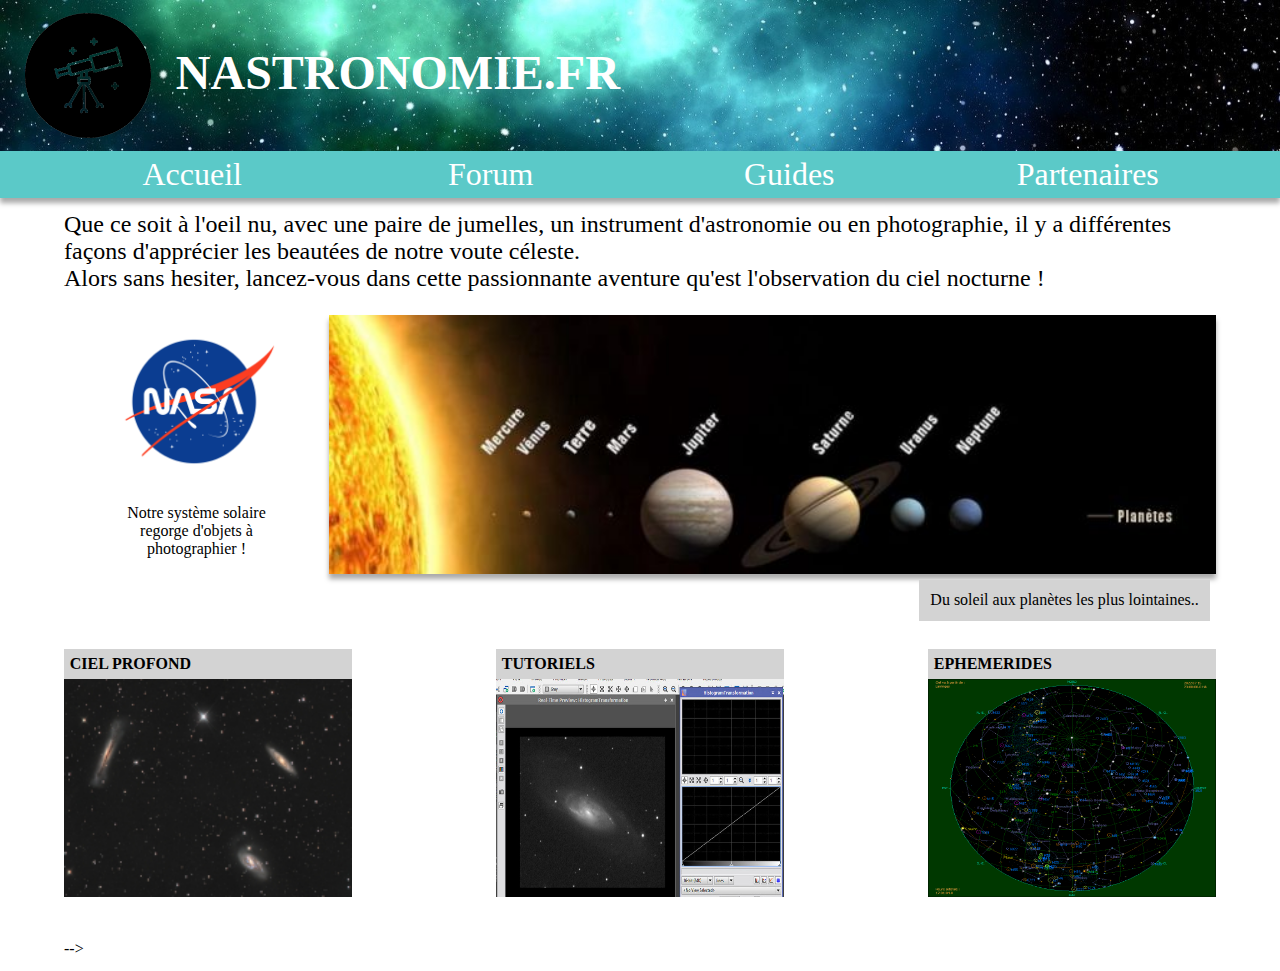
<file: evaluation/evaluation.html>
<!DOCTYPE html>
<html lang="fr">
<head>
    <meta charset="UTF-8">
    <meta http-equiv="X-UA-Compatible" content="IE=edge">
    <meta name="viewport" content="width=device-width, initial-scale=1.0">
    <link rel="stylesheet" href="evaluation.css">
    <title>Evaluation HTML CSS</title>
</head>
<body>
    
<header>
    <div id="baniere">
        <img src="assets/images/logo.png" alt="logo de nastronomie.fr en forme de téléscope">
        <h1>NASTRONOMIE.FR</h1>
    </div>
    <nav>   
        <a class="navLink" href="#">Accueil</a>
        <a class="navLink" href="#">Forum</a>
        <a class="navLink" href="#">Guides</a>
        <a class="navLink" href="#">Partenaires</a>
    </nav>
</header>

<div id="container">
    <div>
        <p class="blabla">Que ce soit à l'oeil nu, avec une paire de jumelles, un instrument d'astronomie
        ou en photographie, il y a différentes façons d'apprécier les beautées de notre voute céleste.</p>
        <p class="blabla">Alors sans hesiter, lancez-vous dans cette passionnante aventure qu'est l'observation du ciel nocturne !</p>
    </div>    
    <div id="corps">
        <div class="carteNasa">
            <img src="assets/images/logo-nasa.png" alt="Le logo de la nasa">
            <p>Notre système solaire regorge d'objets à photographier !</p>
        </div>
        <div class="systemeSolaire"></div>
    </div>
    <div class="entreDeux">
        <p>Du soleil aux planètes les plus lointaines..</p>
    </div>

    <div id="vignettes">
        <div class="vignette">
            <h4>Ciel profond</h4>
            <img src="assets/images/ciel-profond.jpg" alt="Photo de plusieurs galaxies prises au téléscope">
        </div>
        <div class="vignette">
            <h4>tutoriels</h4>
            <img src="assets/images/tutoriels.jpg" alt="Photo d'une galaxie prise au téléscope">
        </div>
        <div class="vignette">
            <h4>ephemerides</h4>
            <img src="assets/images/ephemerides.png" alt="Carte de l'univers">
        </div>
    </div> -->



</div>

</body>
</html>
</file>
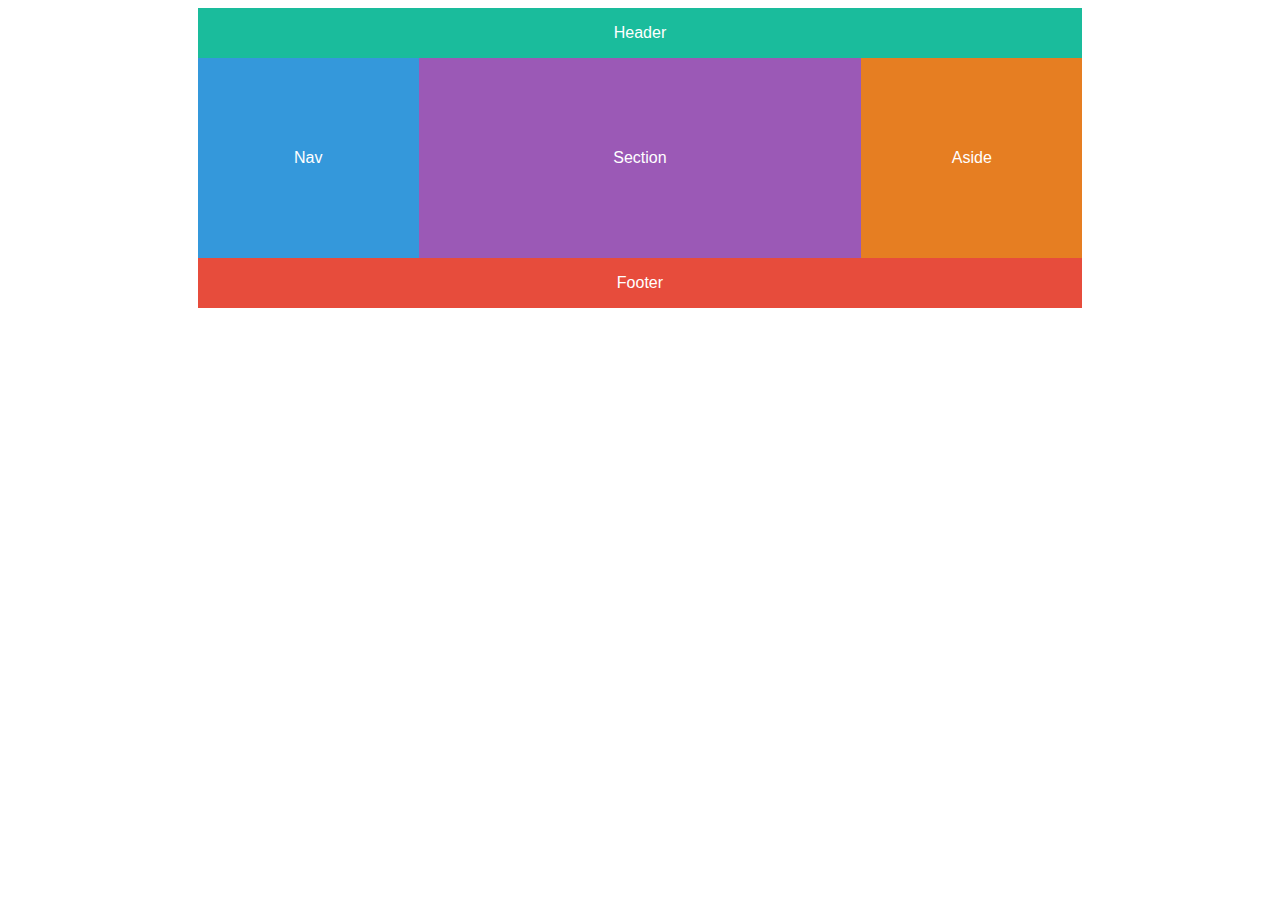
<file: exercice_grid/grid_001.html>
<!DOCTYPE html>
<html lang="fr">
<head>
    <meta charset="UTF-8">
    <meta http-equiv="X-UA-Compatible" content="IE=edge">
    <meta name="viewport" content="width=device-width, initial-scale=1.0">
    <!-- <link rel="stylesheet" href="grid_001.css"> -->
    <!-- <link rel="stylesheet" href="grid_002.css"> -->
    <!-- <link rel="stylesheet" href="grid_003.css"> -->
    <link rel="stylesheet" href="grid_004.css">
    <title>Exercices grid</title>
</head>
<body>
    <div class="container">
        <header>Header</header>
        <nav>Nav</nav>
        <section>Section</section>
        <aside>Aside</aside>
        <footer>Footer</footer>
    </div>
</body>
</html>
</file>
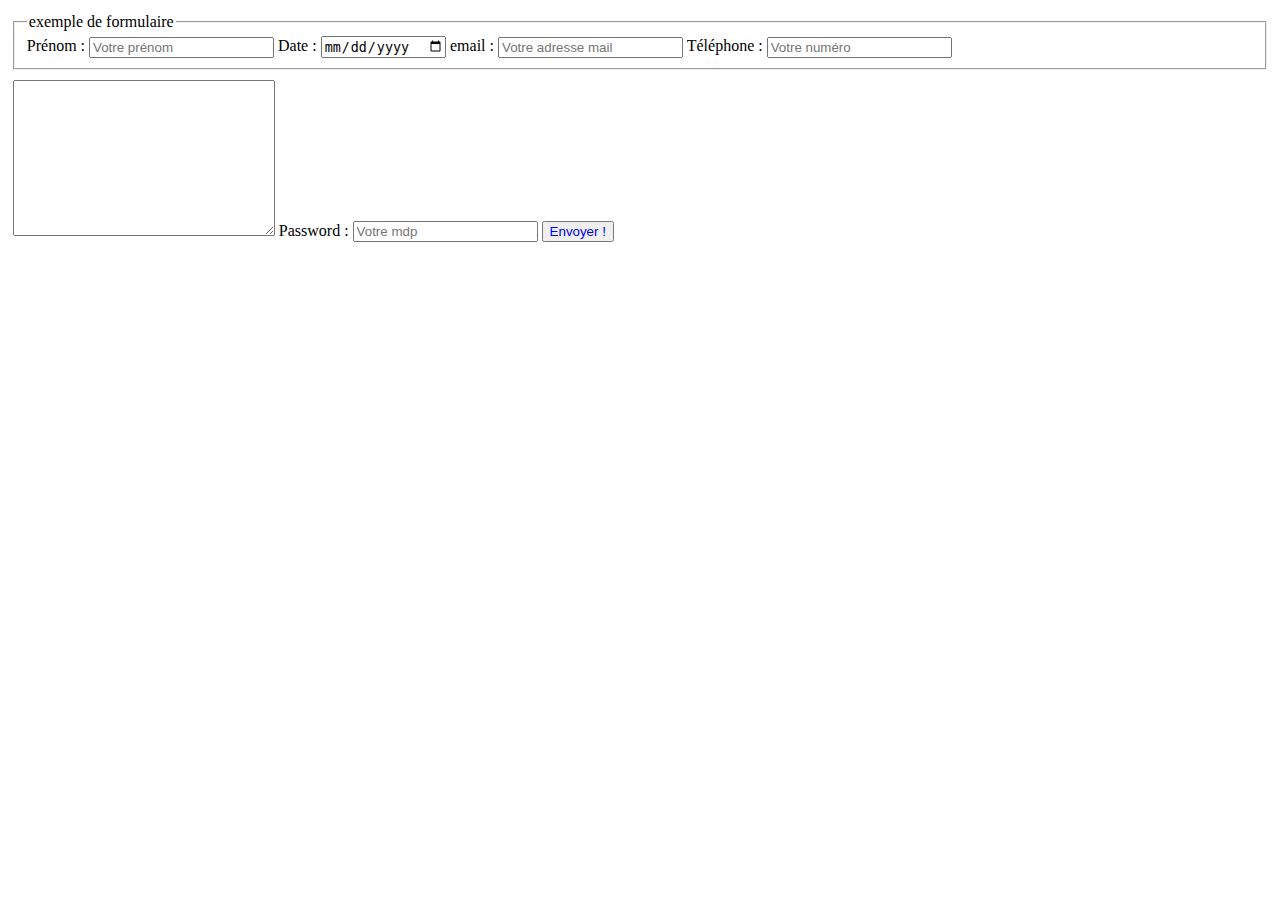
<file: forms_001/forms_001.html>
<!DOCTYPE html>
<html lang="fr">
<head>
    <meta charset="UTF-8">
    <meta http-equiv="X-UA-Compatible" content="IE=edge">
    <meta name="viewport" content="width=device-width, initial-scale=1.0">
    <link rel="stylesheet" href="forms_001.css">
    <title>Cours Formulaires HTML</title>
</head>
<body>
    
    <form action="forms_001.html" method="get">
        <fieldset>
            <legend>exemple de formulaire</legend>
            <label for="prenom">Prénom : </label>
            <input type="text" name="prenom" id="prenom" placeholder="Votre prénom">

            <label for="date">Date : </label>
            <input type="date" name="date" id="date">

            <label for="email">email : </label>
            <input type="email" name="nom de mail" id="email" placeholder="Votre adresse mail">

            <label for="phone">Téléphone : </label>
            <input type="text" name="phone" id="phone" placeholder="Votre numéro">
        </fieldset>
        
        <textarea name="Champ de texte" id="textarea" cols="30" rows="10"></textarea>
        <label for="password">Password : </label>
        <input type="password" name="pwd" id="idpwd" placeholder="Votre mdp">
        <button>Envoyer !</button>
    </form>

</body>
</html>
</file>
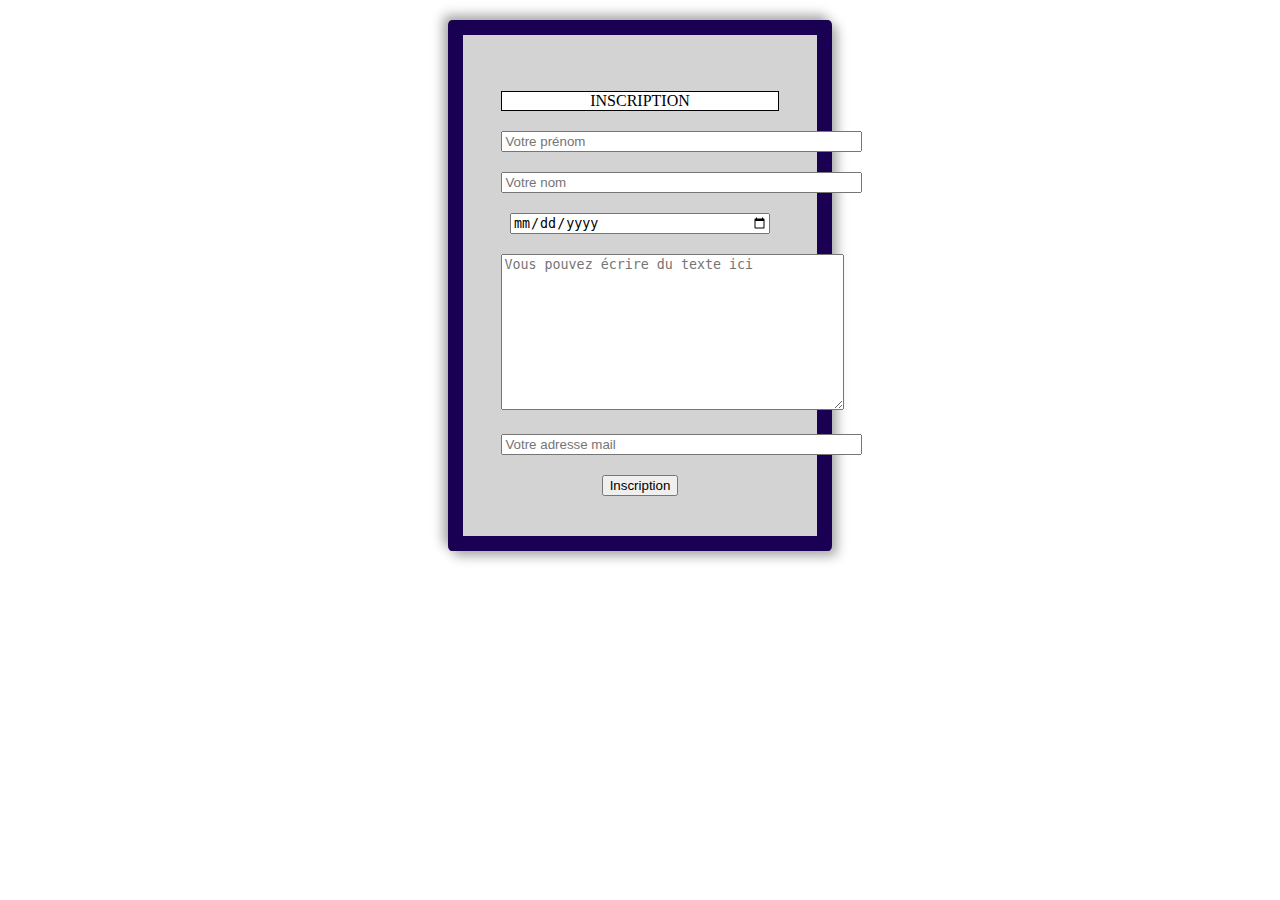
<file: forms_tp_001/forms_tp_001.html>
<!DOCTYPE html>
<html lang="fr">
<head>
    <meta charset="UTF-8">
    <meta http-equiv="X-UA-Compatible" content="IE=edge">
    <meta name="viewport" content="width=device-width, initial-scale=1.0">
    <link rel="stylesheet" href="forms_tp_001.css">
    <title>TP formulaires</title>
</head>
<body>
    
    <form action="forms_001.html" method="get">

        <p>INSCRIPTION</p>
        
        <div>
            <input type="text" name="prenom" id="prenom" placeholder="Votre prénom" size="42"></div>
            
        <div>
        <input type="text" name="nom" id="nom" placeholder="Votre nom" size="42"></div>
        
        <div>
        <input type="date" name="date" id="date"></div>
        
        <div><textarea name="Champ de texte" id="textarea" cols="40" rows="10" placeholder="Vous pouvez écrire du texte ici"></textarea></div>

        <div>
        <input type="email" name="nom de mail" id="email" placeholder="Votre adresse mail" size="42"></div>

        <button>Inscription</button>

    </form>

</body>
</html>
</file>
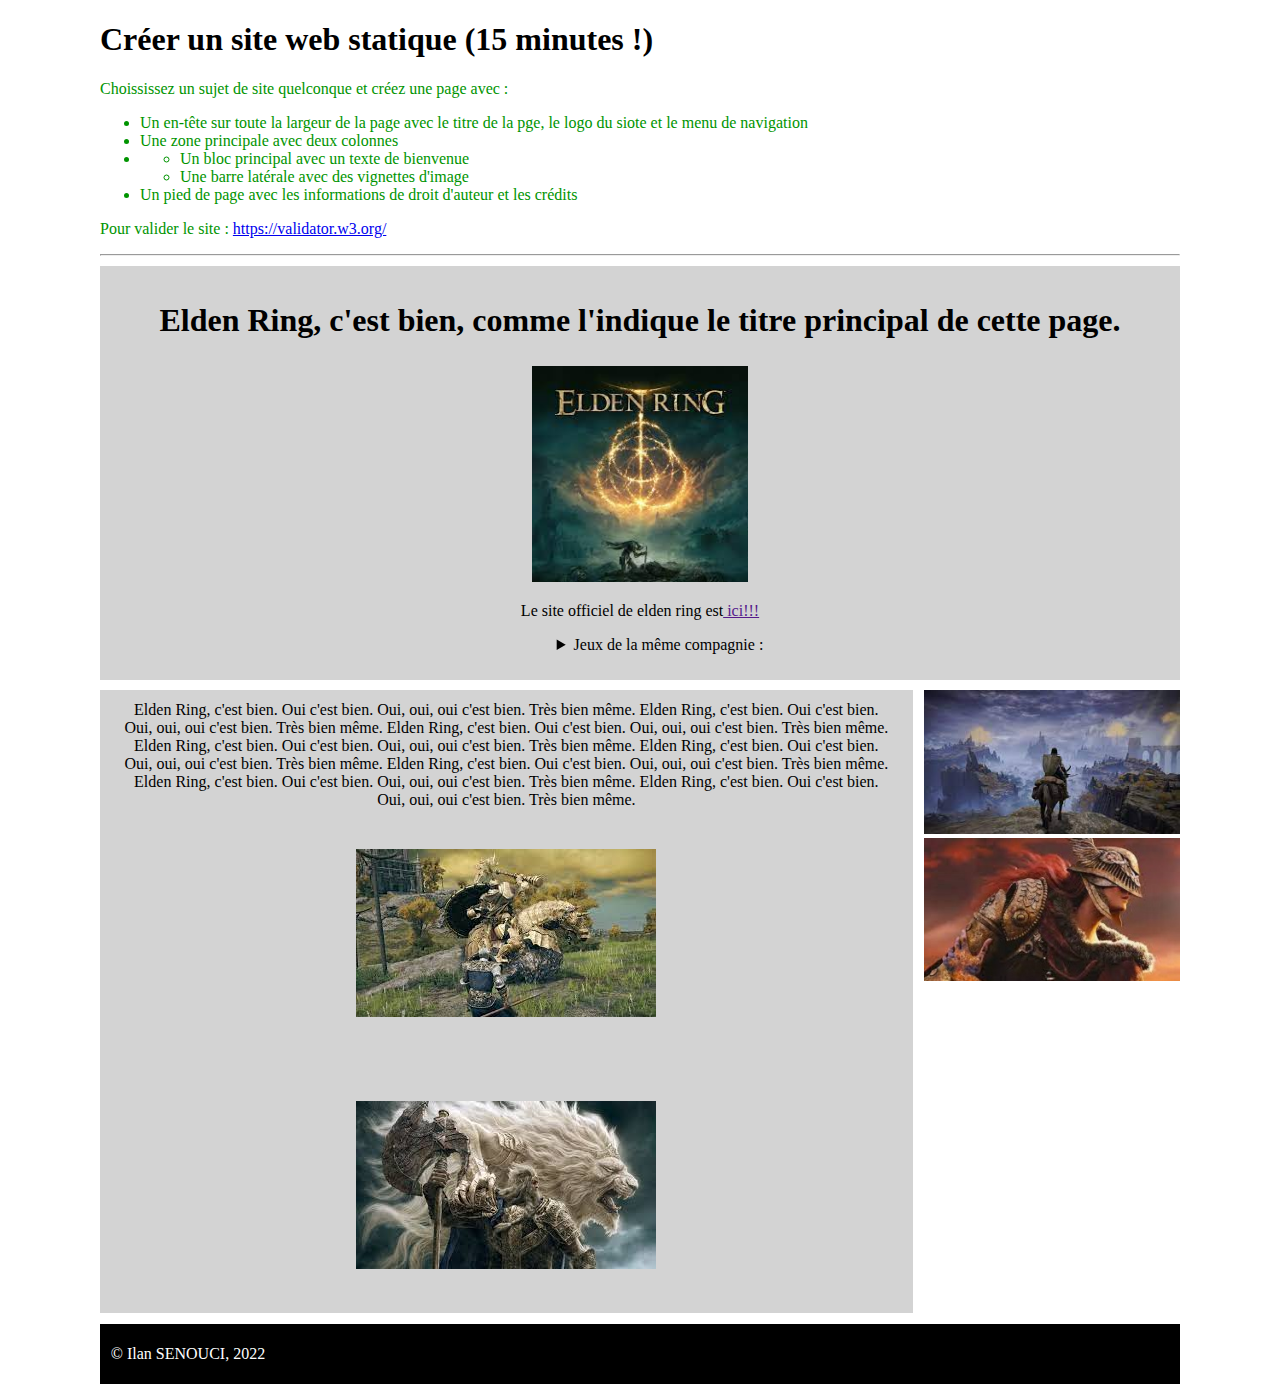
<file: html_css_001/html_001.html>
<!DOCTYPE html>
<html lang="fr">
<head>
    <meta charset="UTF-8">
    <meta http-equiv="X-UA-Compatible" content="IE=edge">
    <meta name="viewport" content="width=device-width, initial-scale=1.0">
    <link href="css_001.css" rel="stylesheet">
    <title>HTML et CSS 001</title>
</head>

<body>
    
    <div class="énoncé">
    <h1>Créer un site web statique (15 minutes !)</h1>
    <p>Choississez un sujet de site quelconque et créez une page avec : </p>
        <ul>
            <li>Un en-tête sur toute la largeur de la page avec le titre de la pge, le logo du siote et le menu de navigation</li>
            <li>Une zone principale avec deux colonnes</li>
            <li>   
                <ul>
                    <li>Un bloc principal avec un texte de bienvenue</li>
                    <li>Une barre latérale avec des vignettes d'image</li>
                </ul>
            </li>
            <li>Un pied de page avec les informations de droit d'auteur et les crédits</li>
        </ul>
    <p>Pour valider le site : <a href="https://validator.w3.org/">https://validator.w3.org/</a></p>
        </div>
    <hr>

    <header>
        <nav>
            <h2>Elden Ring, c'est bien, comme l'indique le titre principal de cette page.</h2><img src="img/elden_ring_01.jfif" alt="cette image est bien"/>
            <p>Le site officiel de elden ring est<a href=""> ici!!!</a></p>
            <ul>
                <details>
                    <summary>Jeux de la même compagnie :</summary>
                    <li>Demon's Souls</li> - 
                    <li>Dark souls</li> - 
                    <li>Dark Souls 2</li> - 
                    <li>Bloodborne</li> - 
                    <li>Dark Souls 3</li> - 
                    <li>Sekiro : Shadows Die Twice</li> - 
                    <li>Elden Ring</li>
                </details>
            </ul>
        </nav>
    </header>

    <main>
        <article>
            <div> Elden Ring, c'est bien. Oui c'est bien. Oui, oui, oui c'est bien. Très bien même.
            Elden Ring, c'est bien. Oui c'est bien. Oui, oui, oui c'est bien. Très bien même.
            Elden Ring, c'est bien. Oui c'est bien. Oui, oui, oui c'est bien. Très bien même.
            Elden Ring, c'est bien. Oui c'est bien. Oui, oui, oui c'est bien. Très bien même.
            Elden Ring, c'est bien. Oui c'est bien. Oui, oui, oui c'est bien. Très bien même.
            Elden Ring, c'est bien. Oui c'est bien. Oui, oui, oui c'est bien. Très bien même.
            Elden Ring, c'est bien. Oui c'est bien. Oui, oui, oui c'est bien. Très bien même.
            Elden Ring, c'est bien. Oui c'est bien. Oui, oui, oui c'est bien. Très bien même.</div>
            
            <img src="img/elden_ring_04.jfif" alt="Le sentinelle de l'Arbre (un boss)">
            <img src="img/elden_ring_05.jfif" alt="Horah Loux (un boss)">
        </article>
        <aside>
            <img src="img/elden_ring_02.jfif" alt="Le sans-éclat élu (personnage principal)">
            <img src="img/elden_ring_03.jfif" alt="Mélania, Lame de Miquella (un boss)">
        </aside>
    </main>

    <footer>
        <p>&copy Ilan SENOUCI, 2022</p>
    </footer>

</body>
</html>
</file>
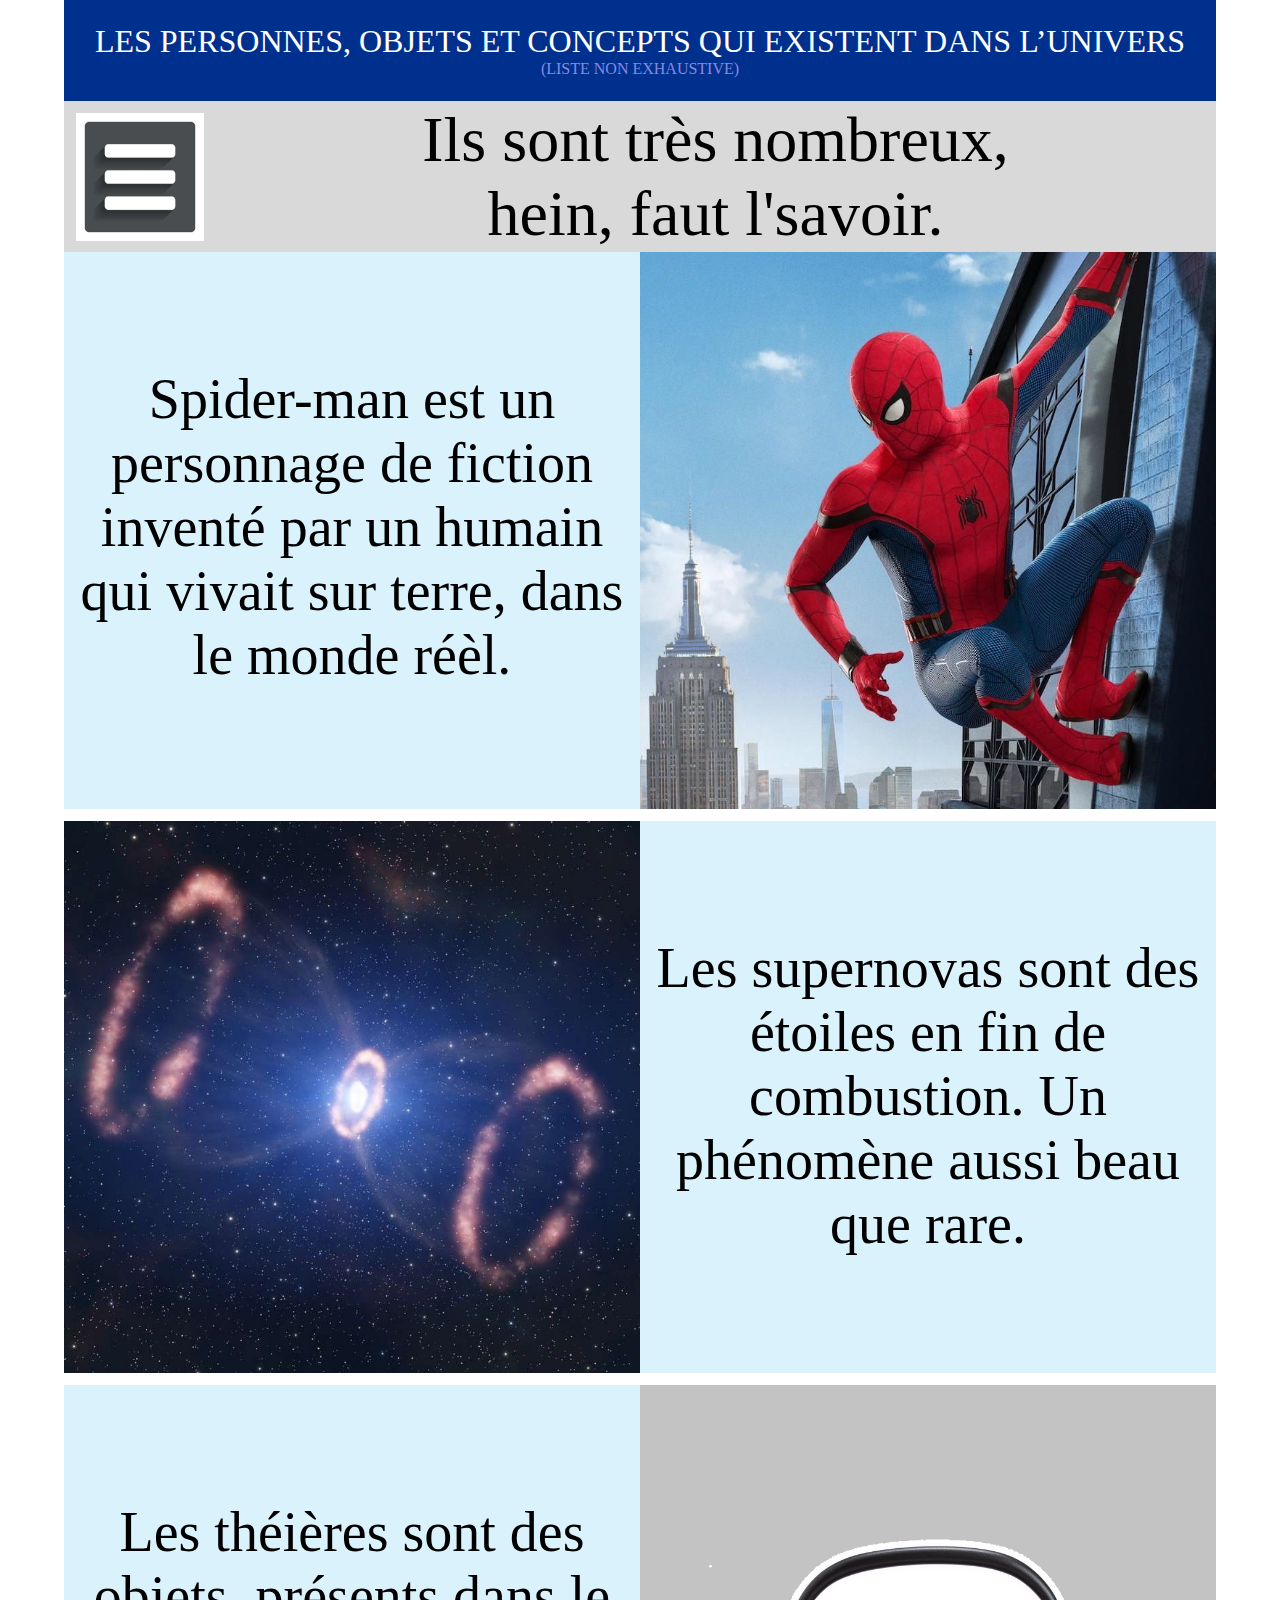
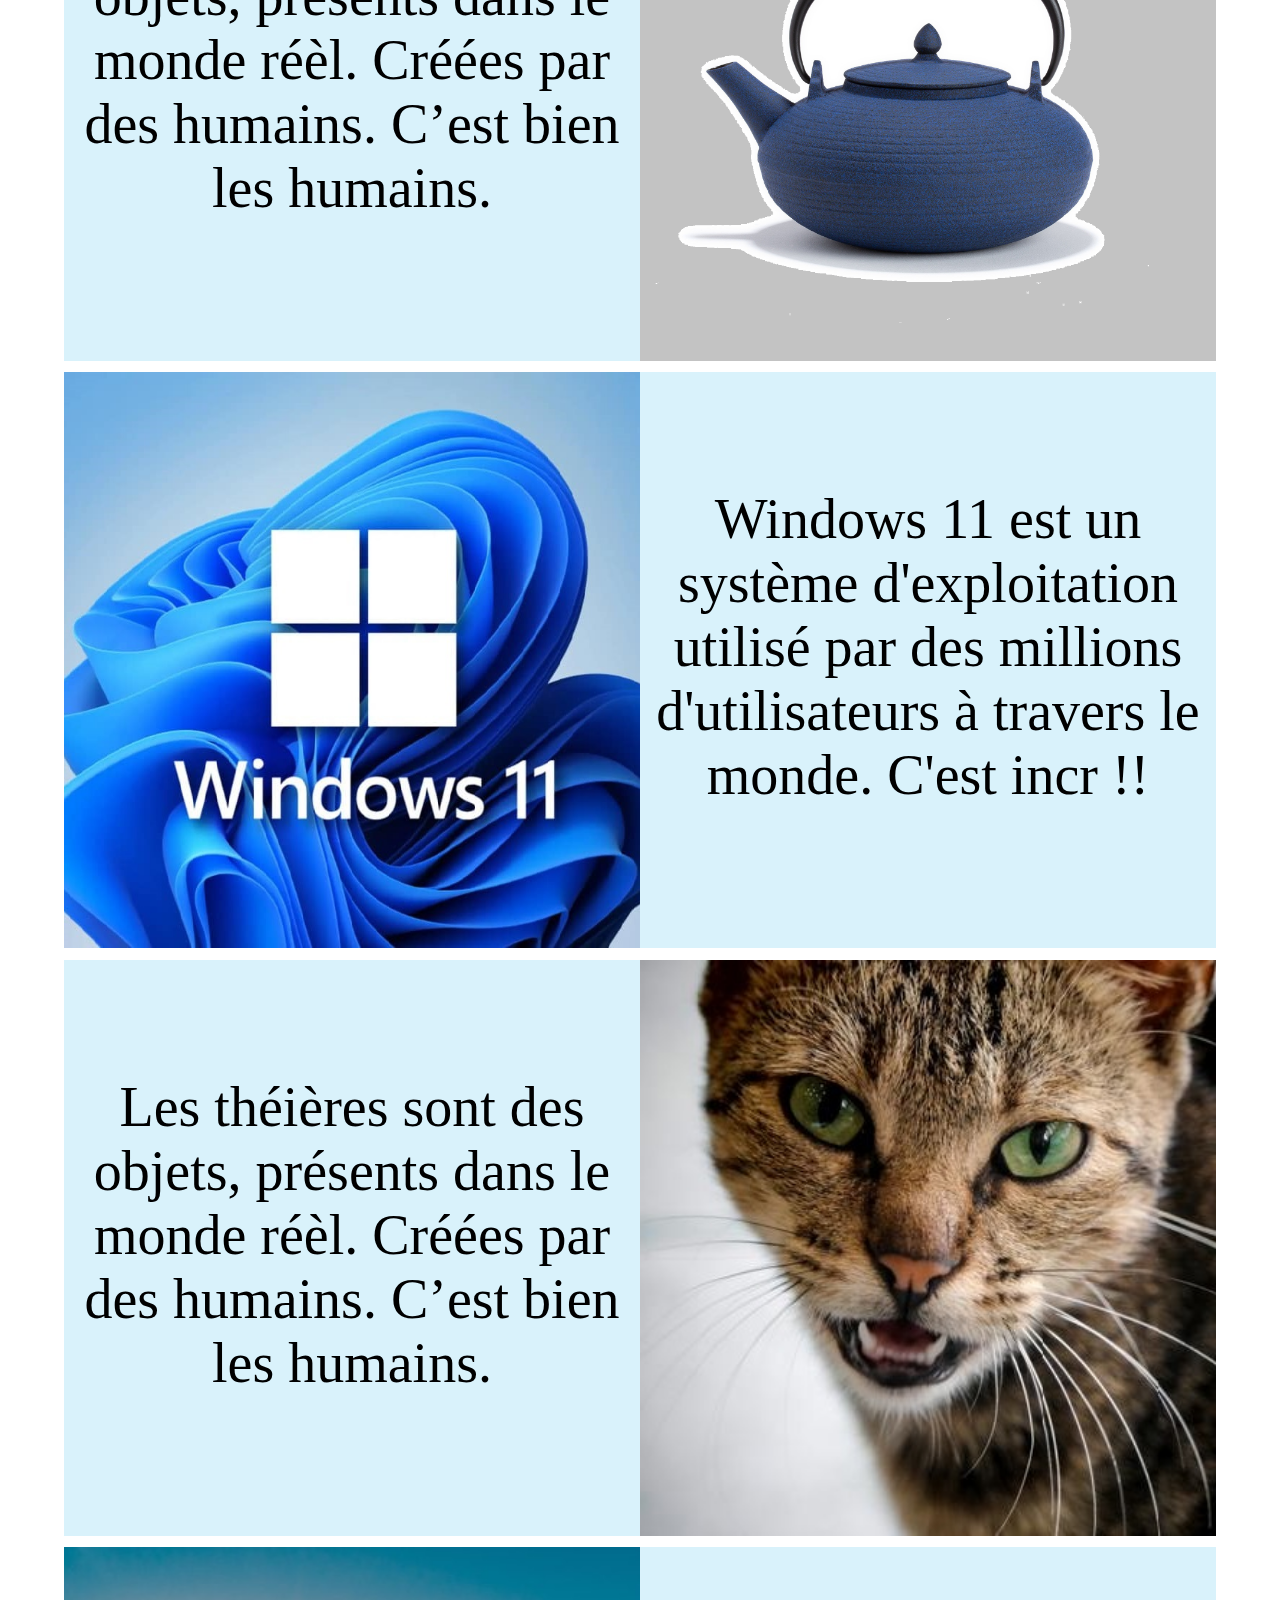
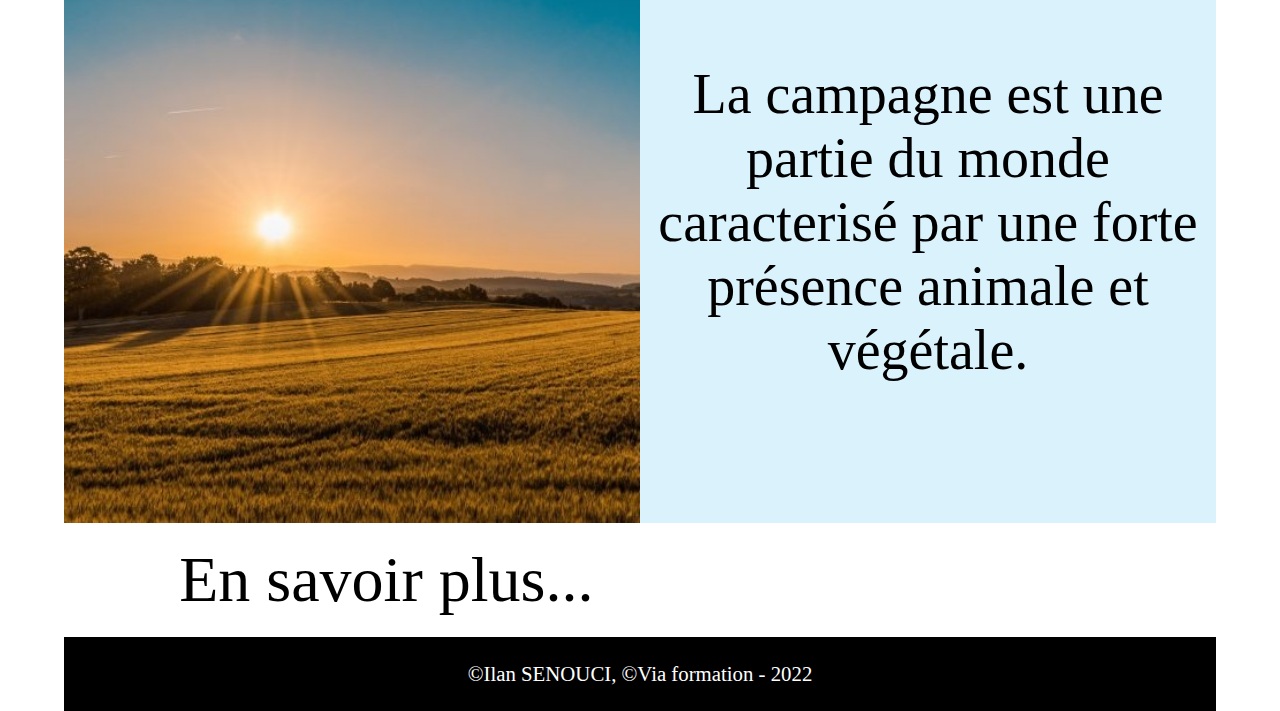
<file: maquette_responsive/accueil.html>
<!DOCTYPE html>
<html lang="fr">
<head>
    <meta charset="UTF-8">
    <meta http-equiv="X-UA-Compatible" content="IE=edge">
    <meta name="viewport" content="width=device-width, initial-scale=1.0">
    <link rel="stylesheet" href="accueil_style.css">
    <title>Front web maquette responsive</title>
</head>
<body>
    
<header>
    <p>Les personnes, objets et concepts qui existent dans l’univers</p>
    <p>(liste non exhaustive)</p>
</header>
<nav>
    <img src="img/options.webp" alt="symbole option">
    <p>Ils sont très nombreux, hein, faut l'savoir.</p>
</nav>

<div id="container">
    <div class="row">
        <p>Spider-man est un personnage de fiction inventé par un humain qui vivait sur terre, dans le monde réèl.</p>
        <img src="img/spider_man.jpg" alt="Une image de Spider-Man">
    </div>

    <div class="row">
        <img src="img/supernova.jpg" alt="L'image reconstituée d'une supernova (je crois)">
        <p>Les supernovas sont des étoiles en fin de combustion. Un phénomène aussi beau que rare.</p>
    </div>
    
    <div class="row">
        <p>Les théières sont des objets, présents dans le monde réèl. Créées par des humains. C’est bien les humains.</p>
        <img src="img/theiere_bleue.jpg" alt="Une photo de théière">
    </div>

    <div class="row">
        <img src="img/win11.jpg" alt="Image promotionelle de windows 11">
        <p>Windows 11 est un système d'exploitation utilisé par des millions d'utilisateurs à travers le monde. C'est incr !!</p>
    </div>

    <div class="row">
        <p>Les théières sont des objets, présents dans le monde réèl. Créées par des humains. C’est bien les humains.</p>
        <img src="img/chat.jfif" alt="Une photo de chat mignon">
    </div>

    <div class="row">
        <img src="img/campagne.jpg" alt="Un beau paysage de campagne">
        <p>La campagne est une partie du monde caracterisé par une forte présence animale et végétale.</p>
    </div>
    
    <p class="plus">En savoir plus...</p>
</div>

<footer>
    <p>&copy;Ilan SENOUCI, &copy;Via formation - 2022</p>
</footer>

</body>
</html>
</file>
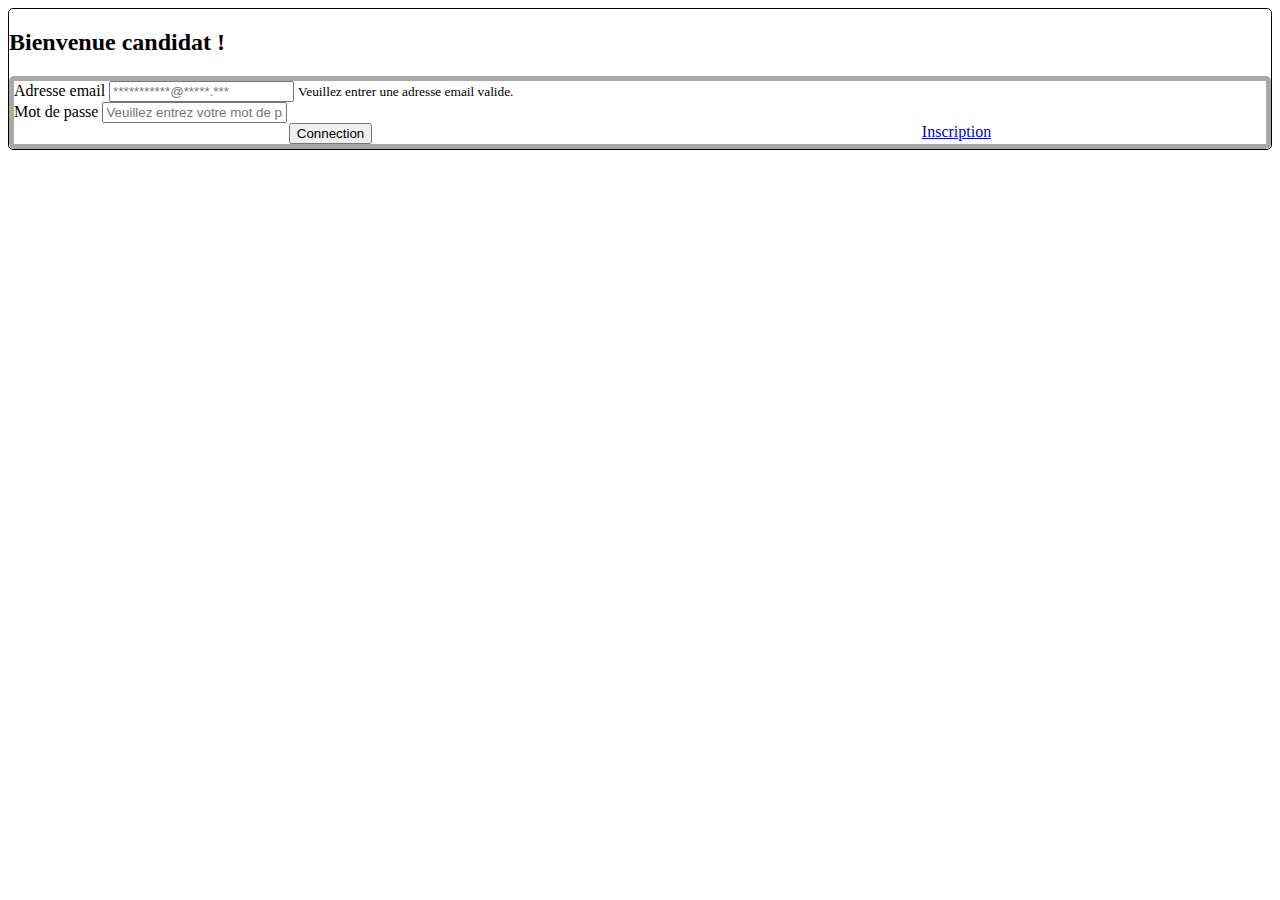
<file: bootstrap/cours_bootstrap_001/bootstrap_001.html>
<!DOCTYPE html>
<html lang="fr">
<head>
    <meta charset="UTF-8">
    <meta http-equiv="X-UA-Compatible" content="IE=edge">
    <meta name="viewport" content="width=device-width, initial-scale=1.0">
    <link rel="stylesheet" href="bootstrap_001.css">
    <link href="https://cdn.jsdelivr.net/npm/bootstrap@5.2.3/dist/css/bootstrap.min.css" rel="stylesheet" integrity="sha384-rbsA2VBKQhggwzxH7pPCaAqO46MgnOM80zW1RWuH61DGLwZJEdK2Kadq2F9CUG65" crossorigin="anonymous">
    <script src="https://cdn.jsdelivr.net/npm/bootstrap@5.2.3/dist/js/bootstrap.bundle.min.js" integrity="sha384-kenU1KFdBIe4zVF0s0G1M5b4hcpxyD9F7jL+jjXkk+Q2h455rYXK/7HAuoJl+0I4" crossorigin="anonymous"></script>
    <title>Cours Bootstrap 001</title>
</head>
<body>

<div class=" flex container col-lg-6 p-5 mt-3">
        <h2>Bienvenue candidat !</h2>
    <form class="p-5">
        <div class="form-group pb-3">
            <label for="exampleInputEmail1">Adresse email</label>
            <input type="email" class="form-control" id="exampleInputEmail1" aria-describedby="emailHelp" placeholder="***********@*****.***">
            <small id="emailHelp" class="form-text text-muted">Veuillez entrer une adresse email valide.</small>
        </div>
        <div class="form-group pb-3">
            <label for="exampleInputPassword1">Mot de passe</label>
            <input type="password" class="form-control" id="exampleInputPassword1" placeholder="Veuillez entrez votre mot de passe">
        </div>
        <div class="soumettre">
            <button type="submit" class="btn btn-warning">Connection</button>
            <a href="bootstrap_inscription.html" target="_blank">Inscription</a>
        </div>
    </form>
</div>

</body>
</html>
</file>
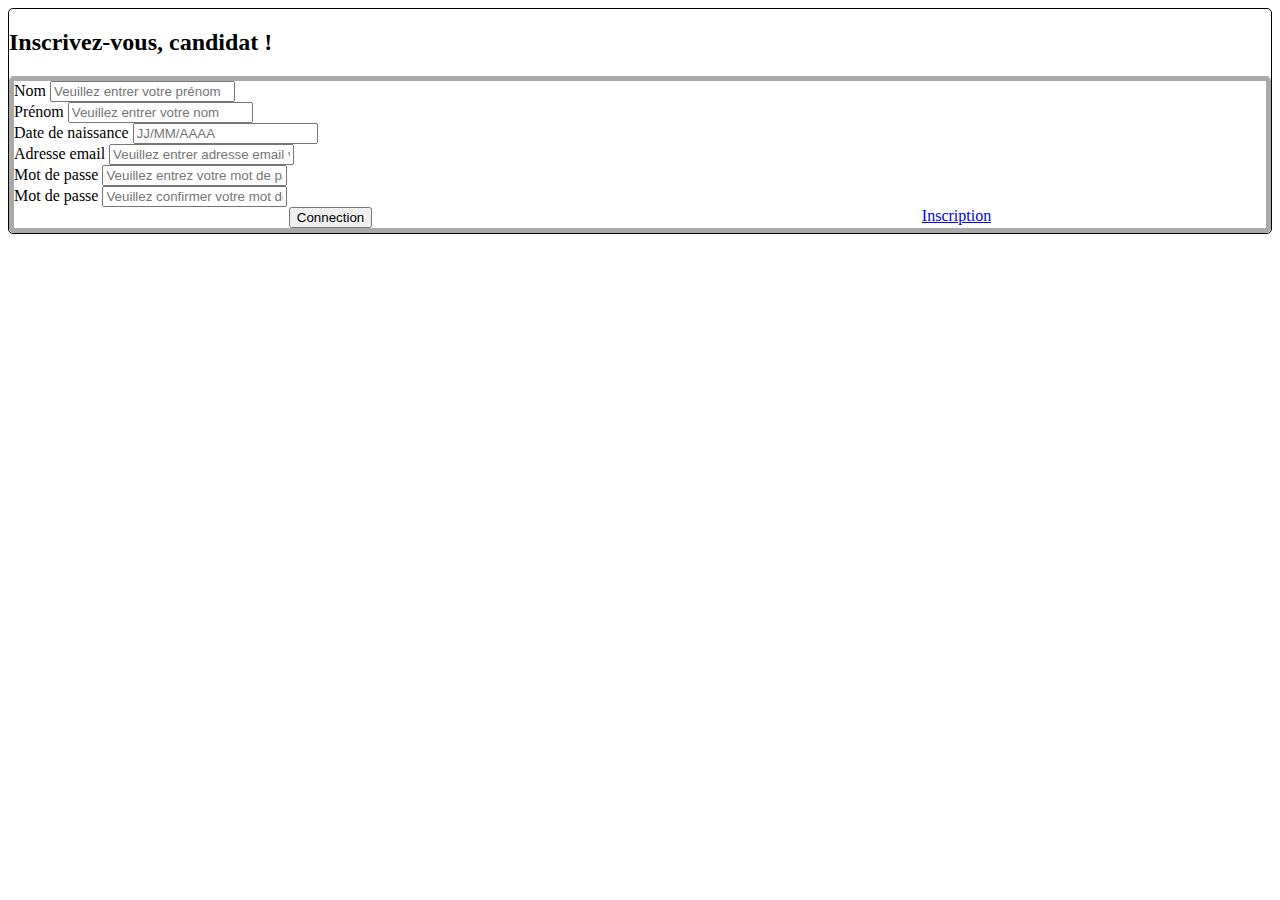
<file: bootstrap/cours_bootstrap_001/bootstrap_inscription.html>
<!DOCTYPE html>
<html lang="fr">
<head>
    <meta charset="UTF-8">
    <meta http-equiv="X-UA-Compatible" content="IE=edge">
    <meta name="viewport" content="width=device-width, initial-scale=1.0">
    <link rel="stylesheet" href="bootstrap_001.css">
    <link href="https://cdn.jsdelivr.net/npm/bootstrap@5.2.3/dist/css/bootstrap.min.css" rel="stylesheet" integrity="sha384-rbsA2VBKQhggwzxH7pPCaAqO46MgnOM80zW1RWuH61DGLwZJEdK2Kadq2F9CUG65" crossorigin="anonymous">
    <script src="https://cdn.jsdelivr.net/npm/bootstrap@5.2.3/dist/js/bootstrap.bundle.min.js" integrity="sha384-kenU1KFdBIe4zVF0s0G1M5b4hcpxyD9F7jL+jjXkk+Q2h455rYXK/7HAuoJl+0I4" crossorigin="anonymous"></script>
    <title>Cours Bootstrap 001</title>
</head>
<body>

    <div class=" flex container col-lg-6 p-5 mt-3">
        <h2>Inscrivez-vous, candidat !</h2>
    <form class="p-3">
        <div class="form-group pb-3">
            <label for="exampleInputPassword1">Nom</label>
            <input type="password" class="form-control" id="exampleInputPassword1" placeholder="Veuillez entrer votre prénom">
        </div>
        <div class="form-group pb-3">
            <label for="exampleInputPassword1">Prénom</label>
            <input type="password" class="form-control" id="exampleInputPassword1" placeholder="Veuillez entrer votre nom">
        </div>
        <div class="form-group pb-3">
            <label for="exampleInputPassword1">Date de naissance</label>
            <input type="password" class="form-control" id="exampleInputPassword1" placeholder="JJ/MM/AAAA">
        </div>
        <div class="form-group pb-3">
            <label for="exampleInputEmail1">Adresse email</label>
            <input type="email" class="form-control" id="exampleInputEmail1" aria-describedby="emailHelp" placeholder="Veuillez entrer adresse email valide au format ***********@*****.***">
        </div>
        <div class="form-group pb-3">
            <label for="exampleInputPassword1">Mot de passe</label>
            <input type="password" class="form-control" id="exampleInputPassword1" placeholder="Veuillez entrez votre mot de passe">
        </div>
        <div class="form-group pb-3">
            <label for="exampleInputPassword1">Mot de passe</label>
            <input type="password" class="form-control" id="exampleInputPassword1" placeholder="Veuillez confirmer votre mot de passe">
        </div>
        <div class="soumettre">
            <button type="submit" class="btn btn-warning">Connection</button>
            <a href="bootstrap_inscription.html" target="_blank">Inscription</a>
        </div>
    </form>
</div>

</body>
</html>
</file>
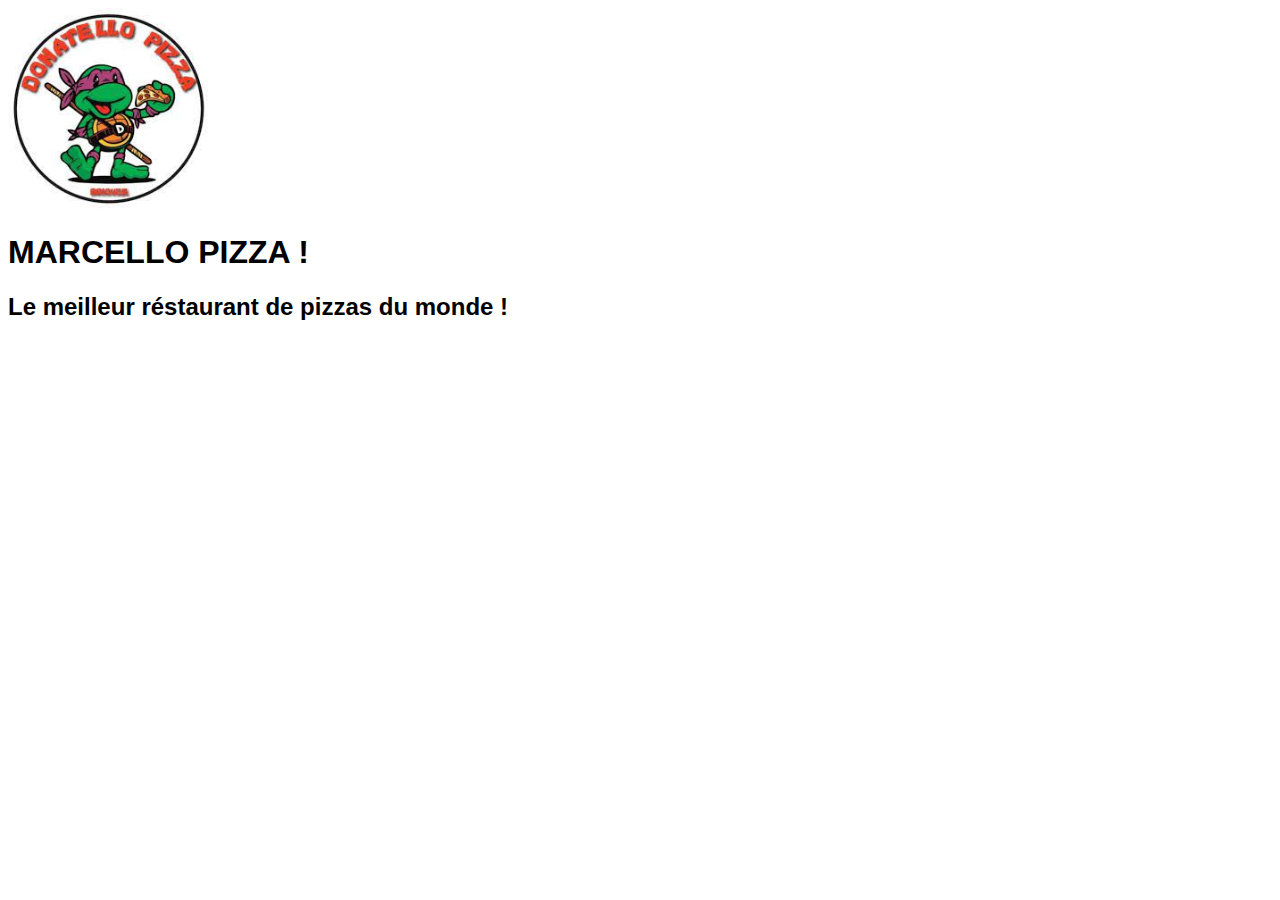
<file: bootstrap/site_vitrine_persona_bootstrap/site_vitrine_marcello.html>
<!DOCTYPE html>
<html lang="en">
<head>
    <meta charset="UTF-8">
    <meta http-equiv="X-UA-Compatible" content="IE=edge">
    <meta name="viewport" content="width=device-width, initial-scale=1.0">
    <link href="https://cdn.jsdelivr.net/npm/bootstrap@5.2.3/dist/css/bootstrap.min.css" rel="stylesheet" integrity="sha384-rbsA2VBKQhggwzxH7pPCaAqO46MgnOM80zW1RWuH61DGLwZJEdK2Kadq2F9CUG65" crossorigin="anonymous">
    <script src="https://cdn.jsdelivr.net/npm/bootstrap@5.2.3/dist/js/bootstrap.bundle.min.js" integrity="sha384-kenU1KFdBIe4zVF0s0G1M5b4hcpxyD9F7jL+jjXkk+Q2h455rYXK/7HAuoJl+0I4" crossorigin="anonymous"></script>
    <link rel="stylesheet" href="site_vitrine_marcello.css">
    <title>Site vitrine de Marcello</title>
</head>
<body>
    
<div class="container col-lg-12 bg-light text-center">
    <header class="d-flex flex-column">
        <img src="img/téléchargement.jfif" alt="logo de donatello pizza">
        <h1>MARCELLO PIZZA !</h1>
        <h2>Le meilleur réstaurant de pizzas du monde !</h2>
    </header>
</div>

</body>
</html>
</file>
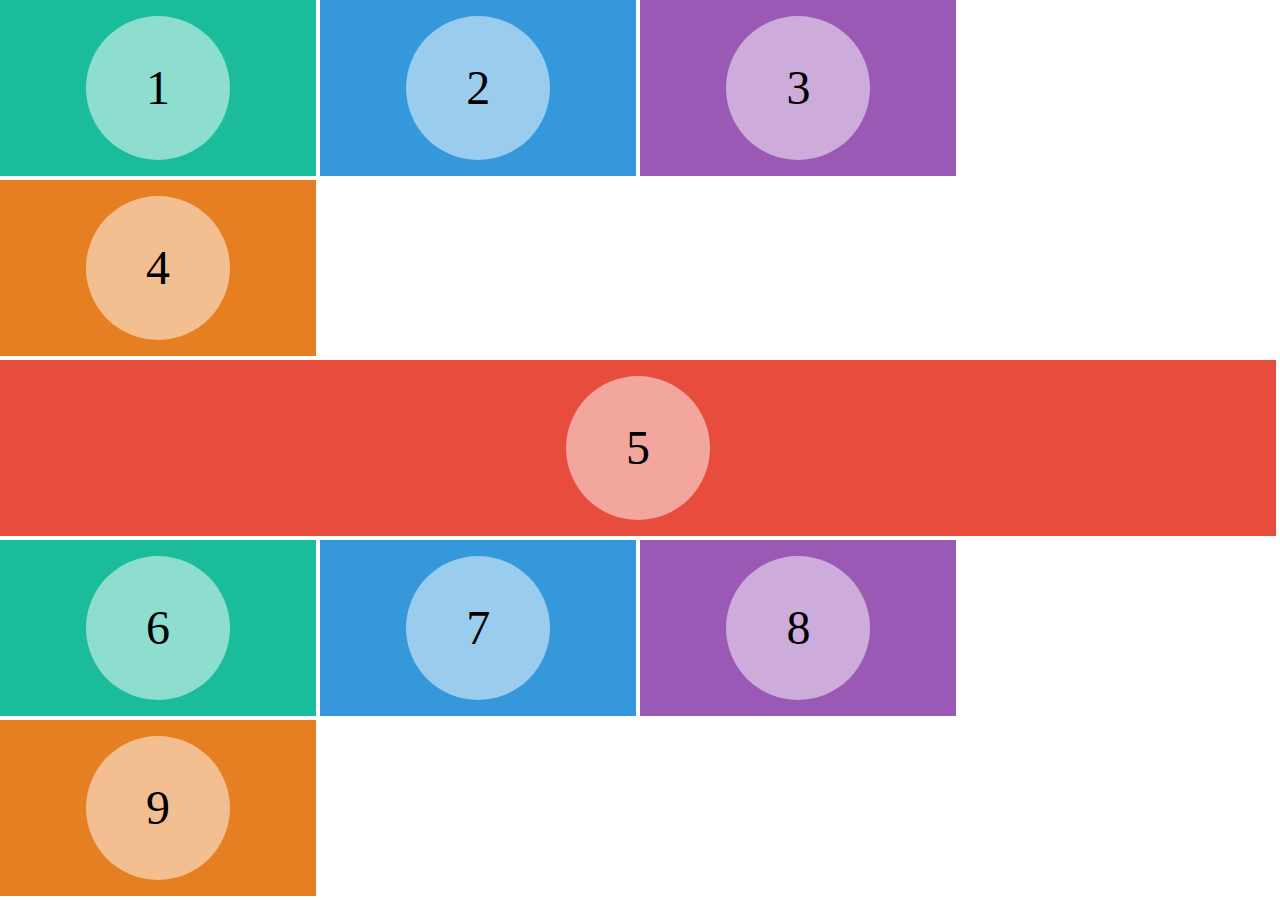
<file: exercices_flex/flex_001_002/flex_001.html>
<!DOCTYPE html>
<html lang="fr">
<head>
    <meta charset="UTF-8">
    <meta http-equiv="X-UA-Compatible" content="IE=edge">
    <meta name="viewport" content="width=device-width, initial-scale=1.0">
    <link rel="stylesheet" href="flex_001.css">
    <title>Exercices Flex 001</title>
</head>
<body>
    <section>
        <div><span>1</span></div>
        <div><span>2</span></div><div><span>3</span></div>
        <div><span>4</span></div><div><span>5</span></div>
        <div><span>6</span></div><div><span>7</span></div>
        <div><span>8</span></div><div><span>9</span></div>
    </section>
</body>
</html>
</file>
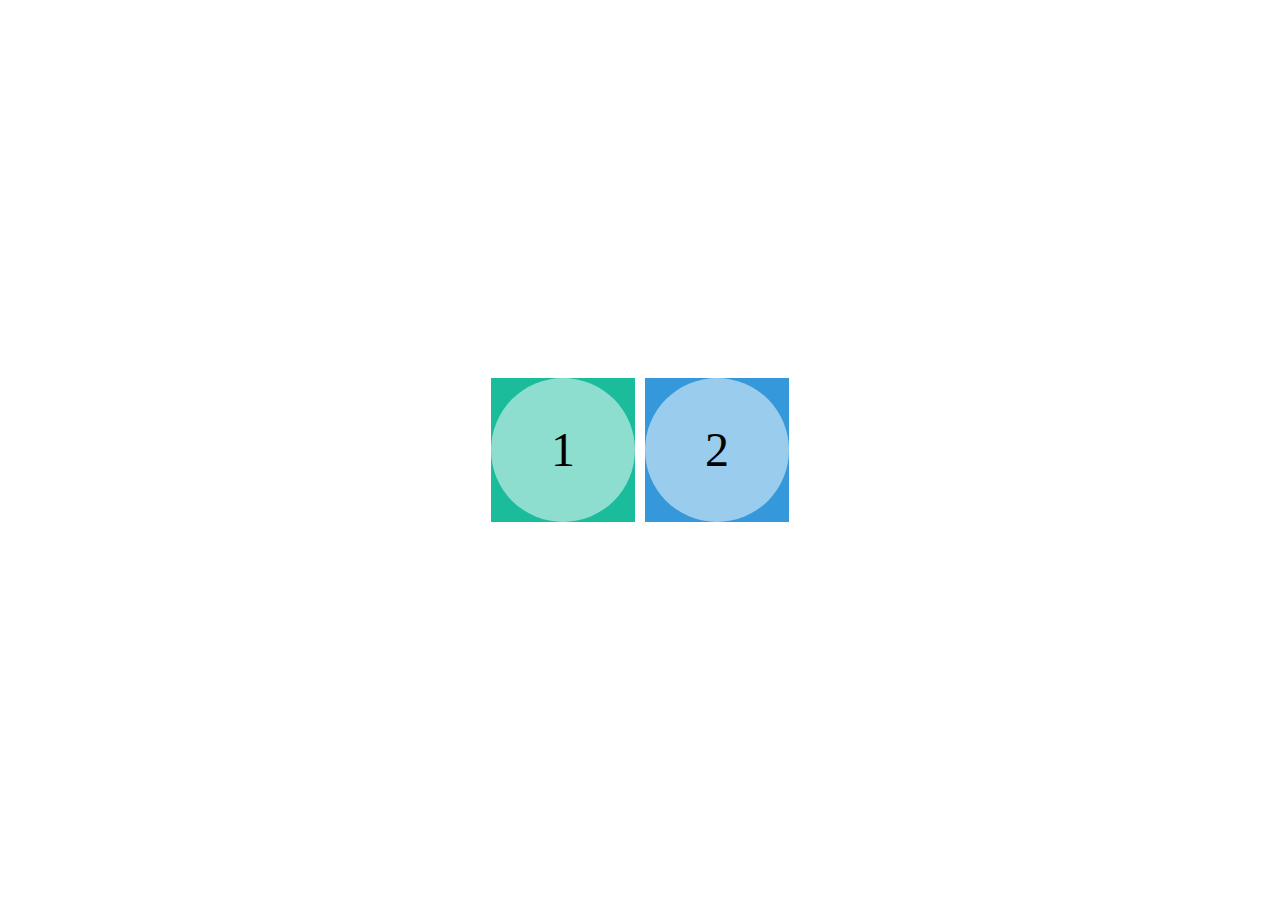
<file: exercices_flex/flex_003/flex_003.html>
<html lang="fr">
    <head>
        <meta charset="utf-8">
        <meta name="viewport" content="width=device-width, initial-scale=1, shrink-to-fit=no">
        <link rel="stylesheet" href="flex_003.css">
        <title>Exercices Flexbox</title>
    </head>
    <body>
        <section>
          <div><span>1</span></div>
          <div><span>2</span></div>
        </section>
    </body>
</html>
</file>
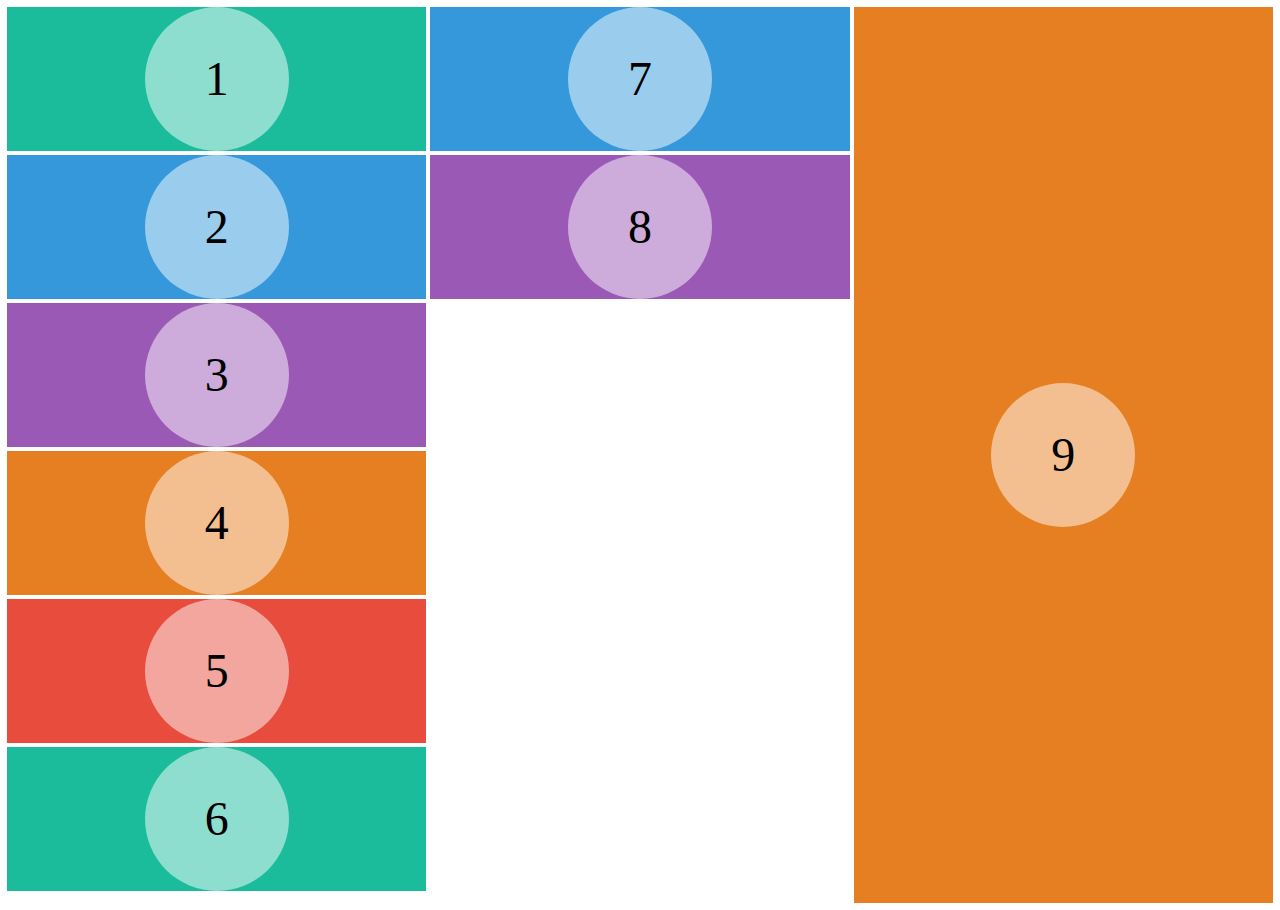
<file: exercices_flex/flex_004/flex_004.html>
<html lang="fr">
    <head>
        <meta charset="utf-8">
        <meta name="viewport" content="width=device-width, initial-scale=1, shrink-to-fit=no">
        <link rel="stylesheet" href="flex_004.css">   
        <title>Flex exercice 4</title>
    </head>
    <body>
        <section>
          <div><span>1</span></div>
          <div><span>2</span></div>
          <div><span>3</span></div>
          <div><span>4</span></div>
          <div><span>5</span></div>
          <div><span>6</span></div>
          <div><span>7</span></div>
          <div><span>8</span></div>
          <div><span>9</span></div>
        </section>
    </body>
</html>
</file>
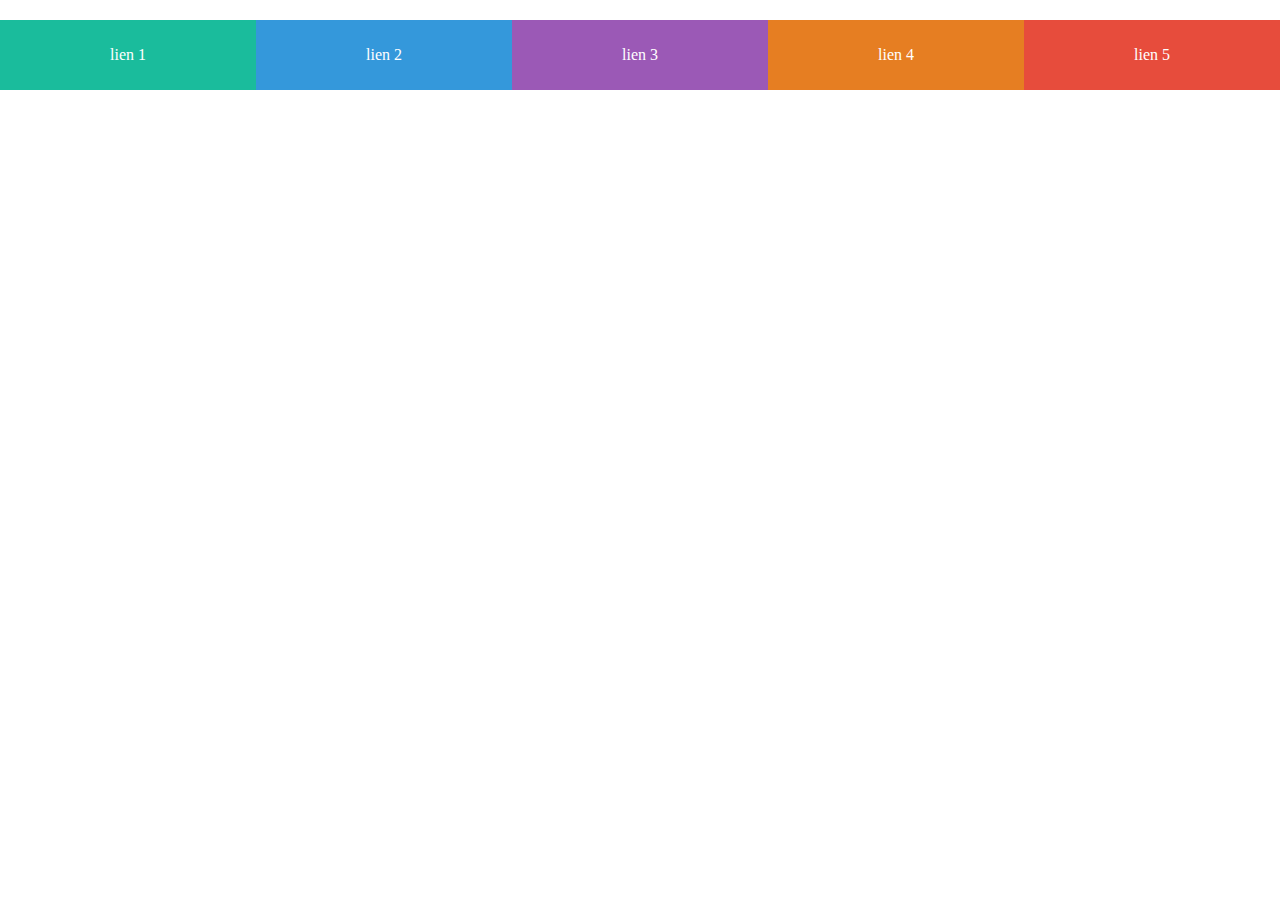
<file: exercices_flex/flex_005/flex_005.html>
<html lang="fr">
    <head>
        <meta charset="utf-8">
        <meta name="viewport" content="width=device-width, initial-scale=1, shrink-to-fit=no">
        <link rel="stylesheet" href="flex_005.css">
        
        <title>Flex 005</title>
    </head>
    <body>
        <ul>
          <li><a href="a">lien 1</a></li>
          <li><a href="z">lien 2</a></li>
          <li><a href="e">lien 3</a></li>
          <li><a href="r">lien 4</a></li>
          <li><a href="t">lien 5</a></li>
        </ul>
    </body>
</html>
</file>
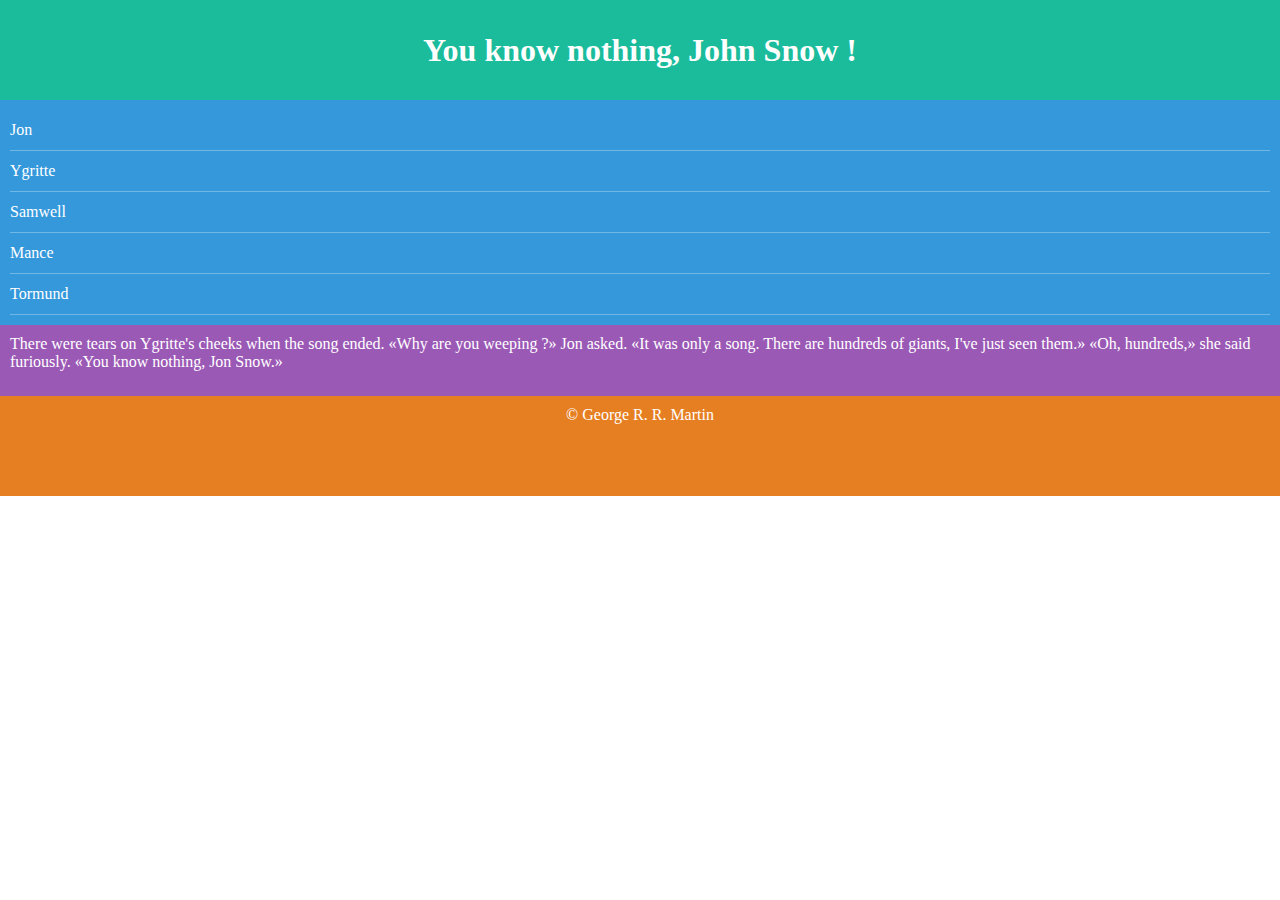
<file: exercices_flex/flex_006/flex_006.html>
<html lang="fr">
    <head>
        <meta charset="utf-8">
        <meta name="viewport" content="width=device-width, initial-scale=1, shrink-to-fit=no">
<link rel="stylesheet" href="flex_006.css">
        <title>Exercices Flexbox</title>
    </head>
    <body>
        <header>
            <h1>You know nothing, John Snow !</h1>
        </header>
        <main>
          <nav role="navigation">
            <a href="#">Jon</a> <a href="#">Ygritte</a> <a href="#">Samwell</a>
            <a href="#">Mance</a> <a href="#">Tormund</a>
          </nav>
          <article>
            <p>There were tears on Ygritte's cheeks when the song ended. <q>Why are you weeping ?</q> Jon asked. <q>It was only a song. There are hundreds of giants, I've just seen them.</q> <q>Oh, hundreds,</q> she said furiously. <q>You know nothing, Jon Snow.</q></p>
          </article>
        </main>
        <footer><p>&copy George R. R. Martin</p></footer>
    </body>
</html>
</file>
<file: evaluation/evaluation.css>
body{
    margin: 0 auto;
    width: 100%;
}
header #baniere{
    display: flex;
    padding: 1%;
    background-image: url("assets/images/baniere-star.jpg");
    background-size: cover;
}
header img{
    width: 10%;
    height: 10%;
    padding: 0 1%;
}
#baniere h1{
    padding: 0 1%;
    font-size: 3em;
    color: #FFF;
}
nav{ /* A CHANGER POUR LE RESPONSIVE*/
    display: flex;
    justify-content: space-evenly;
    background-color: #5BC9C8;
    box-shadow: 0 5px 5px darkgray;
}
.navLink{
    width: 16.6%;
    padding: 5px 0;
    text-align: center;
    font-size: 2em;
    text-decoration: none;
    color: #FFF;
}
.navLink:hover{
    background-color: #0E5A6D;
}
#container{
    display: flex;
    flex-direction: column;
    margin: 1% 5%;
}
.blabla{
    margin: 0 auto;
    font-size: 1.5em;
}
#corps{
    display: flex;
    padding: 2% 0 0 0;
}
.carteNasa{
    display: flex;
    flex-direction: column;
    width: 15%;
    padding: 0 4%;
    justify-content: center;
    text-align: center;
}
.systemeSolaire{
    width: 100%;
    background-image: url(assets/images/systeme-solaire.jpg);
    background-size: cover;
    box-shadow: 0 5px 5px darkgray;
}
.entreDeux{
    width: 100%;
    display: flex;
    justify-content: end;
}
.entreDeux p{
    margin: 0.5% 0.5%;
    padding: 1%;
    background-color: lightgrey;
}
#vignettes{
    display: flex;
    justify-content: space-between;
    margin-top: 2%;
}
.vignette{
    width: 25%;
}
.vignette h4{
    margin: 0;
    padding: 2%;
    background-color: lightgray;
    text-transform: uppercase;
}
.vignette img{
    max-width: 100%;
    min-width : 100%;
    height: 75%;
    background-size: contain;
}

@media screen and (max-width: 1200px){
    header img{
        padding: 1% 1%;
    }
    .navLink{
        width: 20%;
    }
}
@media screen and (max-width: 900px){
    header img{
        width: 10%;
        height: 10%;
        padding: 2% 2%;
    }
    nav{
        flex-direction: column;
        justify-content: center;
    }
    .navLink{
        width: 50%;
        margin: 0 25%;
    }
}
@media screen and (max-width: 750px){
    #baniere h1{
        font-size: 2.5em;
    }
    .carteNasa{
        width: 25%;
    }
    #vignettes{
        flex-direction: column;
        width: 100%;
        padding: 0 40%;
    }
}
@media screen and (max-width: 450px){
    #baniere h1{
        font-size: 1.5em;
    }
    .carteNasa{
        width: 50%;
    }
}
</file>
<file: exercice_grid/grid_001.css>
/* Ne pas toucher */
.container { font-family: arial; color:#FFF;}
header, nav, section, aside, footer{ display:flex; justify-content:center; align-items:center; padding:10px;}
header { background-color: #1abc9c; }
nav { background-color: #3498db; }
section { background-color: #9b59b6; }
aside { background-color: #e67e22; }
footer { background-color: #e74c3c; }
/* Editer a partir d'ici */
.container {
width: 70%;
margin : 0 15%;
display: grid;
grid-template-columns: 1fr 1fr;
}
</file>
<file: exercice_grid/grid_002.css>
/* Ne pas toucher */
.container { font-family: arial; color:#FFF;}
header, nav, section, aside, footer{ display:flex; justify-content:center; align-items:center; padding:10px;}
header { background-color: #1abc9c; }
nav { background-color: #3498db; }
section { background-color: #9b59b6; }
aside { background-color: #e67e22; }
footer { background-color: #e74c3c; }
/* Editer a partir d'ici */
.container {
width: 70%;
margin : 0 15%;
display: grid;
grid-template-columns: 1fr 1fr;
grid-template-rows: 200px 200px 200px;
}
</file>
<file: exercice_grid/grid_003.css>
/* Ne pas toucher */
.container { font-family: arial; color:#FFF;}
header, nav, section, aside, footer{ display:flex; justify-content:center; align-items:center; padding:10px;}
header { background-color: #1abc9c; }
nav { background-color: #3498db; }
section { background-color: #9b59b6; }
aside { background-color: #e67e22; }
footer { background-color: #e74c3c; }
/* Editer a partir d'ici */
.container {
width: 70%;
margin : 0 15%;
display: grid;
grid-template-columns: 1fr 1fr;
grid-template-rows: 200px 200px 200px;


}
</file>
<file: exercice_grid/grid_004.css>
/* Ne pas toucher */
.container { font-family: arial; color:#FFF;}
header, nav, section, aside, footer{ display:flex; justify-content:center; align-items:center; padding:10px;}
header { background-color: #1abc9c; }
nav { background-color: #3498db; }
section { background-color: #9b59b6; }
aside { background-color: #e67e22; }
footer { background-color: #e74c3c; }
/* Editer a partir d'ici */
.container {
width: 70%;
margin : 0 15%;
display: grid;
grid-template-rows: 50px 200px 50px;
grid-template-columns: 25% 50% 25%;
}
header{
    grid-column: 1 / span 3;
}
footer{
    grid-column: 1 / span 3;
}

@media only screen and (max-width: 640px) {
    .container{
        grid-template-rows: 30px 50px 50px 50px 50px;
    }
    nav, section, aside {
        grid-column: 1 / span 3;
        }
}
</file>
<file: forms_001/forms_001.css>
body{
    margin: 1%;
}
fieldset{
    margin: 5px 0 10px 0;
}
button{
    color: blue;
}
</file>
<file: forms_tp_001/forms_tp_001.css>
body{
    padding: 10px 15%;
    margin: 10px 20%;
}
form{
    border-radius: 1%;
    border: 15px solid #1a0053;
    box-shadow: 5px  5px 12px #a9a9a9, -5px  -5px 12px rgb(169, 169, 169);
    text-align: center;
    background-color: #d3d3d3;
    align-items: center;
    padding: 40px 10%;
}
p{
    border: 1px solid #000;
    background-color: #FFF;
}
div{
    margin: 20px 0;
}
#date{
    width: 92%;
}
</file>
<file: html_css_001/css_001.css>
body{
    margin: 0 50px;
    padding: 0 50px;
}
.énoncé{
    color: #009400
}
.énoncé>h1{
    color: black;
}

/* *********************************************************************************************************************************************************** */

nav{
    width: 100%;
    margin: 10px 0;
    padding: 10px 0;
    text-align: center;
    background-color: #d3d3d3;
}
nav h2{
    font-size: 2em;
    padding: 0 5%;
}
nav img{
    width: 20%;
}
nav ul li{
    display: inline;
}
nav ul li:hover{
    background-color: #00008b;
    color: #FFF;
    border: 1px solid #000;
    border-radius: 5px;
}
main{
    display: flex;
}
main article{
    width: 75%;
    margin: 0 1% 1% 0;
    padding: 1% 2% 0 2%;
    text-align: center;
    background-color: #d3d3d3;
}
main article img{
    margin: 40px 7.5%;
}
main article img:hover{
    border: 1px solid #000000;
}
main aside{
    width: 25%;
}
main aside img{
    width: 100%;
}
main aside img:hover{
    width: 110%;
}
footer{
    padding: 5px 1%;
    background-color: #000;
    color: #FFF;
}
</file>
<file: maquette_responsive/accueil_style.css>
body{
    margin: 0 auto;
    padding:0;
    height:100%;
}
header{
    padding: 2%;
    background-color: #00308D;
    color: #FFF;
}
header p{
    margin: 0;
    font-size: 2em;
    text-align: center;
    text-transform: uppercase;
}
header :nth-child(2){
    font-size: 1em;
    color: #8888e0;
}
nav{
    background-color: #D9D9D9;
    display: flex;
    align-items: center;
    text-align: center;
}
nav img{
    width: 64px;
    padding: 1%
}
nav p{
    margin: 0 15%;
    font-size: 1.5em;
}
div#container{
    height: 100%;
}
div#container div.row{
    display: flex;
    width: 100%;
    margin-bottom: 1%;
    background-color: #d9f2fb;
}
#container .row p{
    width: 48%;
    height: 44%;
    text-align: center;
    font-size: 1.2em;
}
div#container img{
    width: 50%;
    height: 50%;
}
.plus{
    font-size: 1.7em;
    margin: 20px 10%;
}
footer{
    width: 100%;
    text-align: center;
    padding: 25px 0;
    background-color: #000;
    color: #FFF;
}
footer p{
    margin: 0px;
    font-size: 1.3em;
}
@media screen and (max-width: 500px){
    nav{
        height: 113px;
    }
    nav p{
        font-size:  1.5em;
    }
    .row{
        flex-direction: column;
        align-items: center;
        margin-top: 1%;
    }
    .row:nth-child(2n+1){
        flex-direction: column-reverse;
    }
    
    #container .row p{
        font-size: 1.5em;
        margin: 3% 1%;
    }
    .plus{
        font-size: 2em;
    }
}
@media screen and (min-width: 500px)  {
    nav img{
        width: 100px;
    }
    nav p{
        font-size: 2em;
    }
    #container .row p{
        font-size: 1.7em;
        margin: 10% 1%;
    }
    .plus{
        font-size: 2em;
        
    }
}
@media screen and (min-width: 700px)  {
    #container .row p{
        font-size: 2em;
        margin: 12% 1%;
    }
    nav p{
        font-size:  2em;
    }
    .plus{
        font-size: 2.5em;
        
    }
}
@media screen and (min-width: 900px)  {
    body{
        margin: 0 5%;
    }
    nav img{
        width: 128px;
    }
    nav p{
        font-size:  3em;
    }
    #container .row p{
        font-size: 2.8em;
        margin: 6% 1%;
    }
    .plus{
        font-size: 3em;
    }
}
@media screen and (min-width: 1200px)  {
    body{
        margin: 0 5%;
    }
    nav img{
        width: 128px;
    }
    #container .row p{
        font-size: 3.5em;
        margin: 10% 1%;
    }
    nav p{
        font-size: 4em;
    }
    .plus{
        font-size: 4em;
        
    }
}   
@media screen and (min-width: 2000px)  {
    body{
        margin: 0 5%;
    }
    nav img{
        width: 128px;
    }
    #container .row p{
        font-size: 10em;
    }
    nav p{
        font-size: 4em;
    }.plus{
        font-size: 4em;
        
    }
}
</file>
<file: bootstrap/site_vitrine_persona_bootstrap/site_vitrine_marcello.css>
body{
    font-family: 'Anek Devanagari', sans-serif;
}
img{
    width: 200px;
}
</file>
<file: exercices_flex/flex_001_002/flex_001.css>
/* ====================================
   CSS setup ��ne rien modifier
   Éditer plus bas
 * ==================================== */
body { margin: 0; padding: 0; border: 0; }
section { min-height: 100vh; }
div { background-color: lightgrey; }
div:nth-of-type(5n+1) { background-color: #1abc9c; }
div:nth-of-type(5n+2) { background-color: #3498db; }
div:nth-of-type(5n+3) { background-color: #9b59b6; }
div:nth-of-type(5n+4) { background-color: #e67e22; }
div:nth-of-type(5n) { background-color: #e74c3c; }
span { background-color: rgba(255, 255, 255, .5); border-radius: 50%; display: block; font-size: 48px; height: auto; line-height: 3em; text-align: center; width: 3em; }
/* ====================================
   Éditer � partir d'ici
 * ==================================== */ 
section{
    display: flex;
    flex-wrap: wrap;
}
div{
  display: flex;
  align-items: center;
  justify-content: center;
  width: 24.7%;
  margin: 0 4px 4px 0;
}
div:nth-of-type(5n){
width: 100%;
}


@media only screen and (max-width: 1024px) {
  div {
    width: 45%;
  }
}

@media only screen and (max-width: 600px) {
  div {
    width: 95%;
  }
}
</file>
<file: exercices_flex/flex_003/flex_003.css>
/* ====================================
   CSS setup !! Ne rien modifier
   éditer plus bas
 * ==================================== */

 body { margin: 0; padding: 0; border: 0; }
 section { min-height: 100vh; }
 div { background-color: lightgrey; }
 div:nth-of-type(5n+1) { background-color: #1abc9c; }
 div:nth-of-type(5n+2) { background-color: #3498db; }
 div:nth-of-type(5n+3) { background-color: #9b59b6; }
 div:nth-of-type(5n+4) { background-color: #e67e22; }
 div:nth-of-type(5n) { background-color: #e74c3c; }
 span { background-color: rgba(255, 255, 255, .5); border-radius: 50%; display: block; font-size: 48px; height: auto; line-height: 3em; text-align: center; width: 3em; }
 
 /* ====================================
    éditer à partir d'ici
  * ==================================== */
 
  section{
    display: flex;
    align-items: center;
    justify-content: center;
  }
  div{
    margin: 5px;
  }
</file>
<file: exercices_flex/flex_004/flex_004.css>
/* ====================================
   CSS setup ��ne rien modifier
   �diter plus bas
* ==================================== */

body { margin: 0; padding: 0; border: 0; }
section { min-height: 100vh; }
div { background-color: lightgrey; }
div:nth-of-type(5n+1) { background-color: #1abc9c; }
div:nth-of-type(5n+2) { background-color: #3498db; }
div:nth-of-type(5n+3) { background-color: #9b59b6; }
div:nth-of-type(5n+4) { background-color: #e67e22; }
div:nth-of-type(5n) { background-color: #e74c3c; }
span { background-color: rgba(255, 255, 255, .5); border-radius: 50%; display: block; font-size: 48px; height: auto; line-height: 3em; text-align: center; width: 3em; }

/* ====================================
�diter � partir d'ici
* ==================================== */

section {
height: 100vh; /* ne pas �diter cette ligne */
}

section{
    display: flex;
    flex-direction: column;
    flex-wrap: wrap;
    padding: 5px;
}
div{
    display: flex;
    align-items: center;
    justify-content: center;
    margin: 2px;
}
div:nth-of-type(5n+9){
    height: inherit;
}
</file>
<file: exercices_flex/flex_005/flex_005.css>
/* ====================================
   CSS setup ��ne rien modifier
   �diter plus bas
 * ==================================== */

 body { margin: 0; padding: 0; border: 0; }
 ul { list-style: none; padding: 0; margin: 0; height: 100px; }
 li { background-color: lightgrey; text-align: center; }
 li:nth-of-type(5n+1) { background-color: #1abc9c; }
 li:nth-of-type(5n+2) { background-color: #3498db; }
 li:nth-of-type(5n+3) { background-color: #9b59b6; }
 li:nth-of-type(5n+4) { background-color: #e67e22; }
 li:nth-of-type(5n) { background-color: #e74c3c; }
 a { color: white; font-size: 16px; line-height: 50px; text-decoration: none; }
 
 /* ====================================
    �diter � partir d'ici
  * ==================================== */

ul{
    display: flex;
    margin-top: 20px;
    height: 70;
}
li{
    display: flex;
    width: 20%;
    justify-content: center;
    padding-top: 10px;
}
a{
    width: 100%;
}
li:hover{
    transform: scale(1.2);
    transition-duration: 0.3s;
    cursor: pointer;
}

@media only screen and (max-width: 600px) {
    ul {
        display: block;
        justify-content: center;
        align-items: center;
        margin : 20px 20%;
        padding: 0 10%;
    }
    li{
        width: 100%;
    }
}
</file>
<file: exercices_flex/flex_006/flex_006.css>
/* ====================================
   CSS setup ��ne rien modifier
   Éditer plus bas
 * ==================================== */

 body { border: 0; margin: 0; padding: 0; }
 header { background-color: #1abc9c; line-height: 80px; }
 nav { background-color: #3498db; }
 article { background-color: #9b59b6; }
 footer { background-color: #e67e22; }
 header, nav, article, footer { color: white; padding: 10px; }
 header, footer { height: 80px; text-align: center; }
 h1, p { margin: 0 0 15px 0; }
 nav a { border-bottom: 1px solid rgba(255,255,255,.3); color: white; display: block; line-height: 40px; text-decoration: none; }
 
 /* ====================================
    Éditer � partir d'ici
  * ==================================== */
</file>
